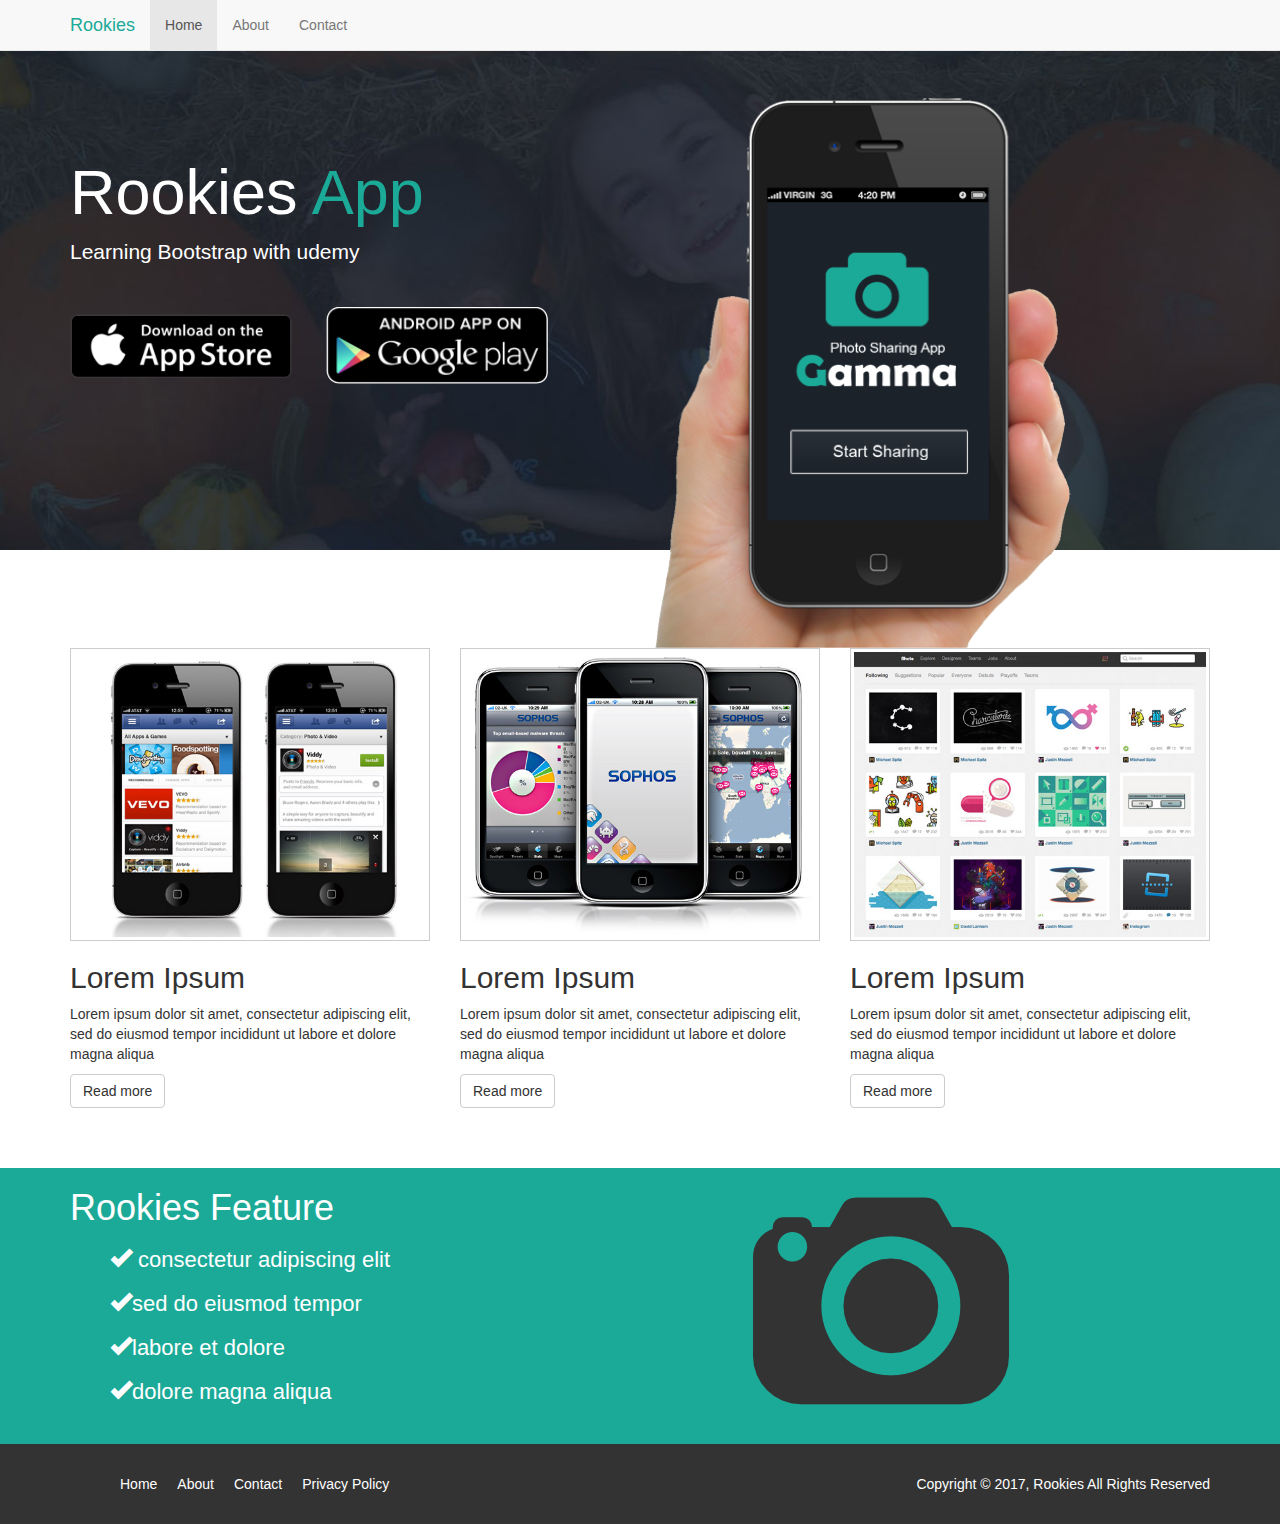
<file: Web-salespage/index.html>
<!DOCTYPE html>
<html lang="en">
<head>
    <meta charset="utf-8">
    <meta http-equiv="X-UA-Compatible" content="IE=edge">
    <meta name="viewport" content="width=device-width, initial-scale=1">
    <title>Rookies: Learning Bootstrap Salespage App</title>
    <!-- Bootstrap core CSS -->
    <link href="css/bootstrap.css" rel="stylesheet">
    <!-- Custom styles for this template -->
    <link href="css/style.css" rel="stylesheet">
</head>

<body>
<nav class="navbar navbar-default navbar-fixed-top">
    <div class="container">
        <div class="navbar-header">
            <button type="button" class="navbar-toggle collapsed" data-toggle="collapse" data-target="#navbar"
                    aria-expanded="false" aria-controls="navbar">
                <span class="sr-only">Toggle navigation</span>
                <span class="icon-bar"></span>
                <span class="icon-bar"></span>
                <span class="icon-bar"></span>
            </button>
            <a class="navbar-brand em-text" href="index.html">Rookies</a>
        </div>
        <div id="navbar" class="collapse navbar-collapse">
            <ul class="nav navbar-nav">
                <li class="active"><a href="index.html">Home</a></li>
                <li><a href="about.html">About</a></li>
                <li><a href="contact.html">Contact</a></li>
            </ul>
        </div><!--/.nav-collapse -->
    </div>
</nav>

<div class="jumbotron">
    <div class="container">
        <div class="row">
            <div class="col-md-6">
                <h1>Rookies <span class="em-text">App</span></h1>
                <p>Learning Bootstrap with udemy</p>
                <a href="#"><img class="app-btn" src="img/icon_app_store.png"></a>
                <a href="#"><img class="app-btn" src="img/icon_google_play.png"></a>
            </div>
            <div class="col-md-6">
                <img class="showcase-img" src="img/site_phone.png">
            </div>
        </div>
    </div>
</div>

<section id="middle">
    <div class="container">
        <div class="row">
            <div class="col-md-4">
                <img src="img/demo1.jpg" alt="" class="demo">
                <h2>Lorem Ipsum</h2>
                <p>Lorem ipsum dolor sit amet, consectetur adipiscing elit, sed do eiusmod tempor incididunt ut
                        labore et dolore magna aliqua</p>
                <a href="#" class="btn btn-default">Read more</a>
            </div>
            <div class="col-md-4">
                <img src="img/demo2.jpg" alt="" class="demo">
                <h2>Lorem Ipsum</h2>
                <p>Lorem ipsum dolor sit amet, consectetur adipiscing elit, sed do eiusmod tempor incididunt ut
                        labore et dolore magna aliqua</p>
                <a href="#" class="btn btn-default">Read more</a>

            </div>
            <div class="col-md-4">
                <img src="img/demo3.jpg" alt="" class="demo">
                <h2>Lorem Ipsum</h2>
                <p>Lorem ipsum dolor sit amet, consectetur adipiscing elit, sed do eiusmod tempor incididunt ut
                        labore et dolore magna aliqua</p>
                <a href="#" class="btn btn-default">Read more</a>
            </div>
        </div>
    </div>
</section>

<section id="feature">
    <div class="container">
        <div class="row">
            <div class="col-md-5">
                <h1>Rookies Feature</h1>
                <ul>
                    <li><i class="glyphicon glyphicon-ok"></i> consectetur adipiscing elit</li>
                    <li><i class="glyphicon glyphicon-ok"></i>sed do eiusmod tempor</li>
                    <li><i class="glyphicon glyphicon-ok"></i>labore et dolore</li>
                    <li><i class="glyphicon glyphicon-ok"></i>dolore magna aliqua</li>
                </ul>
                </div>
            <div class="col-md-4 col-md-offset-2">
                <img src="img/logo.png" alt="" class="big-logo">
            </div>
        </div>
    </div>
</section>

<footer>
    <div class="container">
        <div class="row">
            <div class="col-md-6 col-xs-12">
                <ul>
                    <li><a href="#">Home</a></li>
                    <li><a href="#">About</a></li>
                    <li><a href="#">Contact</a></li>
                    <li><a href="#">Privacy Policy</a></li>
                </ul>
            </div>
            <div class="col-md-6 col-xs-12">
                <p>Copyright &copy; 2017, Rookies All Rights Reserved</p>
            </div>
        </div>
    </div>
</footer>

<!-- Bootstrap core JavaScript
================================================== -->
<!-- Placed at the end of the document so the pages load faster -->
<script src="https://ajax.googleapis.com/ajax/libs/jquery/1.11.1/jquery.min.js"></script>
<script src="js/bootstrap.js"></script>
</body>
</html>
</file>
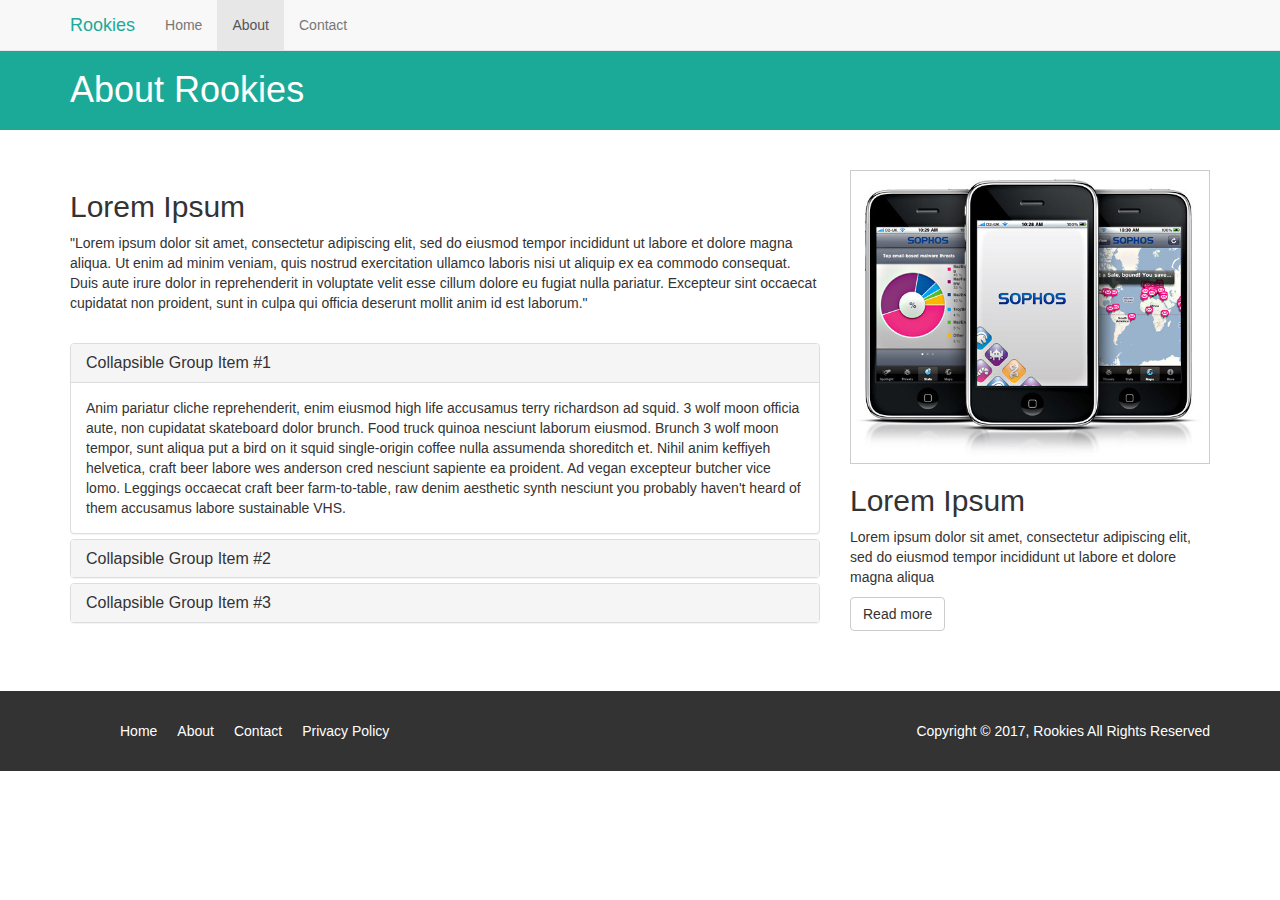
<file: Web-salespage/about.html>
<!DOCTYPE html>
<html lang="en">
<head>
    <meta charset="utf-8">
    <meta http-equiv="X-UA-Compatible" content="IE=edge">
    <meta name="viewport" content="width=device-width, initial-scale=1">
    <title>Rookies: Learning Bootstrap Salespage App</title>
    <!-- Bootstrap core CSS -->
    <link href="css/bootstrap.css" rel="stylesheet">
    <!-- Custom styles for this template -->
    <link href="css/style.css" rel="stylesheet">
</head>

<body>
<nav class="navbar navbar-default navbar-fixed-top">
    <div class="container">
        <div class="navbar-header">
            <button type="button" class="navbar-toggle collapsed" data-toggle="collapse" data-target="#navbar"
                    aria-expanded="false" aria-controls="navbar">
                <span class="sr-only">Toggle navigation</span>
                <span class="icon-bar"></span>
                <span class="icon-bar"></span>
                <span class="icon-bar"></span>
            </button>
            <a class="navbar-brand em-text" href="index.html">Rookies</a>
        </div>
        <div id="navbar" class="collapse navbar-collapse">
            <ul class="nav navbar-nav">
                <li><a href="index.html">Home</a></li>
                <li class="active"><a href="about.html">About</a></li>
                <li><a href="contact.html">Contact</a></li>
            </ul>
        </div><!--/.nav-collapse -->
    </div>
</nav>

<section id="title-bar">
    <div class="container">
        <div class="row">
            <div class="col-md-12">
                <h1>About Rookies</h1>
            </div>
        </div>
    </div>
</section>


<section>
    <div id="about">
        <div class="container">
            <div class="row">
                <div class="col-md-8">
                    <h2>Lorem Ipsum</h2>
                    <p>"Lorem ipsum dolor sit amet, consectetur adipiscing elit, sed do eiusmod tempor incididunt ut labore et dolore magna aliqua. Ut enim ad minim veniam, quis nostrud exercitation ullamco laboris nisi ut aliquip ex ea commodo consequat. Duis aute irure dolor in reprehenderit in voluptate velit esse cillum dolore eu fugiat nulla pariatur. Excepteur sint occaecat cupidatat non proident, sunt in culpa qui officia deserunt mollit anim id est laborum."
                    </p>
                    <br>
                    <div class="panel-group" id="accordion" role="tablist" aria-multiselectable="true">
                        <div class="panel panel-default">
                            <div class="panel-heading" role="tab" id="headingOne">
                                <h4 class="panel-title">
                                    <a role="button" data-toggle="collapse" data-parent="#accordion" href="#collapseOne" aria-expanded="true" aria-controls="collapseOne">
                                        Collapsible Group Item #1
                                    </a>
                                </h4>
                            </div>
                            <div id="collapseOne" class="panel-collapse collapse in" role="tabpanel" aria-labelledby="headingOne">
                                <div class="panel-body">
                                    Anim pariatur cliche reprehenderit, enim eiusmod high life accusamus terry richardson ad squid. 3 wolf moon officia aute, non cupidatat skateboard dolor brunch. Food truck quinoa nesciunt laborum eiusmod. Brunch 3 wolf moon tempor, sunt aliqua put a bird on it squid single-origin coffee nulla assumenda shoreditch et. Nihil anim keffiyeh helvetica, craft beer labore wes anderson cred nesciunt sapiente ea proident. Ad vegan excepteur butcher vice lomo. Leggings occaecat craft beer farm-to-table, raw denim aesthetic synth nesciunt you probably haven't heard of them accusamus labore sustainable VHS.
                                </div>
                            </div>
                        </div>
                        <div class="panel panel-default">
                            <div class="panel-heading" role="tab" id="headingTwo">
                                <h4 class="panel-title">
                                    <a class="collapsed" role="button" data-toggle="collapse" data-parent="#accordion" href="#collapseTwo" aria-expanded="false" aria-controls="collapseTwo">
                                        Collapsible Group Item #2
                                    </a>
                                </h4>
                            </div>
                            <div id="collapseTwo" class="panel-collapse collapse" role="tabpanel" aria-labelledby="headingTwo">
                                <div class="panel-body">
                                    Anim pariatur cliche reprehenderit, enim eiusmod high life accusamus terry richardson ad squid. 3 wolf moon officia aute, non cupidatat skateboard dolor brunch. Food truck quinoa nesciunt laborum eiusmod. Brunch 3 wolf moon tempor, sunt aliqua put a bird on it squid single-origin coffee nulla assumenda shoreditch et. Nihil anim keffiyeh helvetica, craft beer labore wes anderson cred nesciunt sapiente ea proident. Ad vegan excepteur butcher vice lomo. Leggings occaecat craft beer farm-to-table, raw denim aesthetic synth nesciunt you probably haven't heard of them accusamus labore sustainable VHS.
                                </div>
                            </div>
                        </div>
                        <div class="panel panel-default">
                            <div class="panel-heading" role="tab" id="headingThree">
                                <h4 class="panel-title">
                                    <a class="collapsed" role="button" data-toggle="collapse" data-parent="#accordion" href="#collapseThree" aria-expanded="false" aria-controls="collapseThree">
                                        Collapsible Group Item #3
                                    </a>
                                </h4>
                            </div>
                            <div id="collapseThree" class="panel-collapse collapse" role="tabpanel" aria-labelledby="headingThree">
                                <div class="panel-body">
                                    Anim pariatur cliche reprehenderit, enim eiusmod high life accusamus terry richardson ad squid. 3 wolf moon officia aute, non cupidatat skateboard dolor brunch. Food truck quinoa nesciunt laborum eiusmod. Brunch 3 wolf moon tempor, sunt aliqua put a bird on it squid single-origin coffee nulla assumenda shoreditch et. Nihil anim keffiyeh helvetica, craft beer labore wes anderson cred nesciunt sapiente ea proident. Ad vegan excepteur butcher vice lomo. Leggings occaecat craft beer farm-to-table, raw denim aesthetic synth nesciunt you probably haven't heard of them accusamus labore sustainable VHS.
                                </div>
                            </div>
                        </div>
                    </div>

                </div>
                <div class="col-md-4">
                    <img src="img/demo2.jpg" alt="" class="demo">
                    <h2>Lorem Ipsum</h2>
                    <p>Lorem ipsum dolor sit amet, consectetur adipiscing elit, sed do eiusmod tempor incididunt ut
                        labore et dolore magna aliqua</p>
                    <a href="#" class="btn btn-default">Read more</a>

                </div>

            </div>
        </div>
    </div>

</section>


<footer>
    <div class="container">
        <div class="row">
            <div class="col-md-6 col-xs-12">
                <ul>
                    <li><a href="#">Home</a></li>
                    <li><a href="#">About</a></li>
                    <li><a href="#">Contact</a></li>
                    <li><a href="#">Privacy Policy</a></li>
                </ul>
            </div>
            <div class="col-md-6 col-xs-12">
                <p>Copyright &copy; 2017, Rookies All Rights Reserved</p>
            </div>
        </div>
    </div>
</footer>

<!-- Bootstrap core JavaScript
================================================== -->
<!-- Placed at the end of the document so the pages load faster -->
<script src="https://ajax.googleapis.com/ajax/libs/jquery/1.11.1/jquery.min.js"></script>
<script src="js/bootstrap.js"></script>
</body>
</html>
</file>
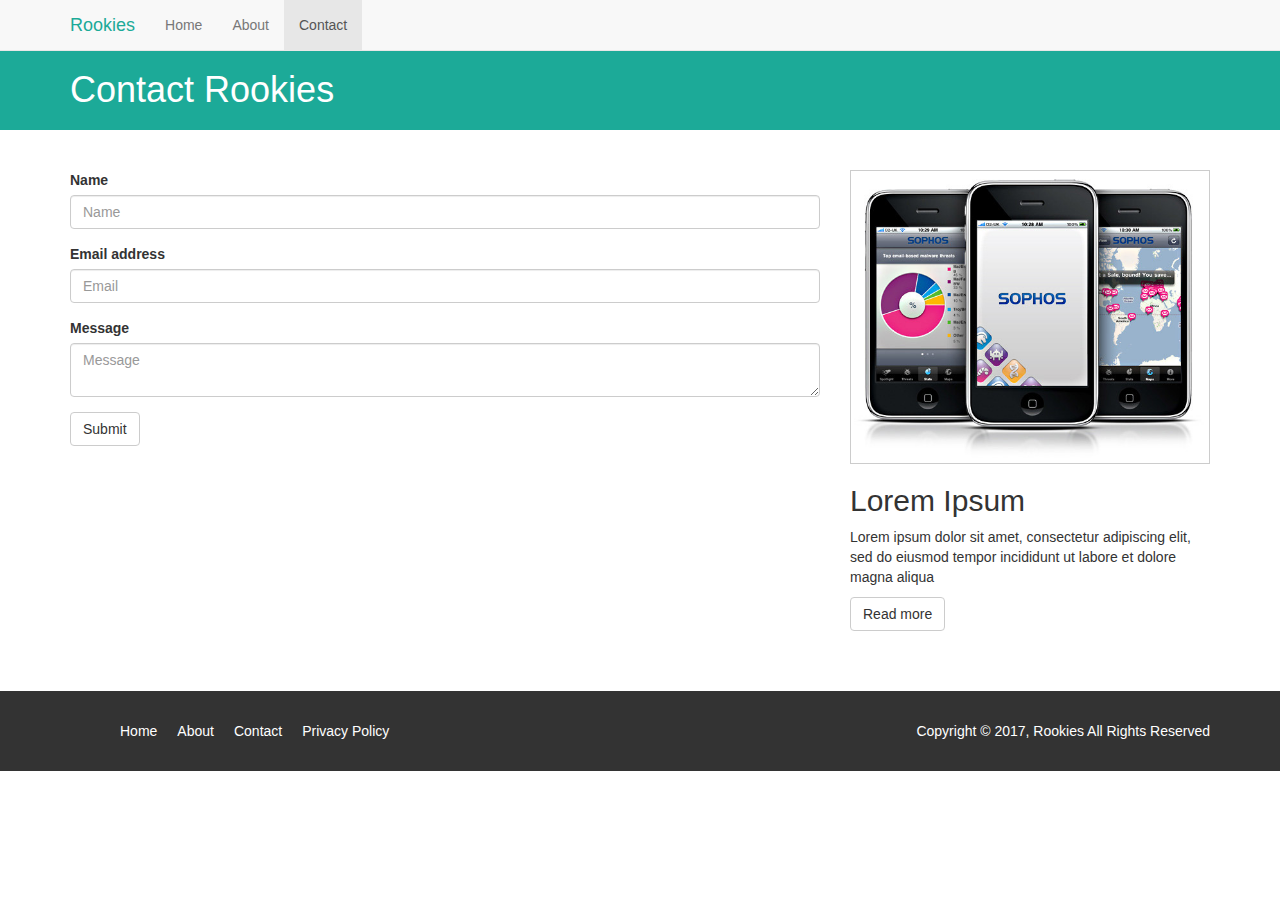
<file: Web-salespage/contact.html>
<!DOCTYPE html>
<html lang="en">
<head>
    <meta charset="utf-8">
    <meta http-equiv="X-UA-Compatible" content="IE=edge">
    <meta name="viewport" content="width=device-width, initial-scale=1">
    <title>Rookies: Learning Bootstrap Salespage App</title>
    <!-- Bootstrap core CSS -->
    <link href="css/bootstrap.css" rel="stylesheet">
    <!-- Custom styles for this template -->
    <link href="css/style.css" rel="stylesheet">
</head>

<body>
<nav class="navbar navbar-default navbar-fixed-top">
    <div class="container">
        <div class="navbar-header">
            <button type="button" class="navbar-toggle collapsed" data-toggle="collapse" data-target="#navbar"
                    aria-expanded="false" aria-controls="navbar">
                <span class="sr-only">Toggle navigation</span>
                <span class="icon-bar"></span>
                <span class="icon-bar"></span>
                <span class="icon-bar"></span>
            </button>
            <a class="navbar-brand em-text" href="index.html">Rookies</a>
        </div>
        <div id="navbar" class="collapse navbar-collapse">
            <ul class="nav navbar-nav">
                <li><a href="index.html">Home</a></li>
                <li><a href="about.html">About</a></li>
                <li class="active"><a href="contact.html">Contact</a></li>
            </ul>
        </div><!--/.nav-collapse -->
    </div>
</nav>

<section id="title-bar">
    <div class="container">
        <div class="row">
            <div class="col-md-12">
                <h1>Contact Rookies</h1>
            </div>
        </div>
    </div>
</section>


<section>
    <div id="about">
        <div class="container">
            <div class="row">
                <div class="col-md-8">
                    <form>
                        <div class="form-group">
                            <label for="exampleInputName">Name</label>
                            <input type="email" class="form-control" id="exampleInputName" placeholder="Name">
                        </div>
                        <div class="form-group">
                            <label for="exampleInputEmail1">Email address</label>
                            <input type="text" class="form-control" id="exampleInputEmail1" placeholder="Email">
                        </div>
                        <div class="form-group">
                            <label for="exampleInputMessage">Message</label>
                            <textarea class="form-control" id="exampleInputMessage" placeholder="Message"></textarea>
                        </div>


                        <button type="submit" class="btn btn-default">Submit</button>
                    </form>
                </div>
                <div class="col-md-4">
                    <img src="img/demo2.jpg" alt="" class="demo">
                    <h2>Lorem Ipsum</h2>
                    <p>Lorem ipsum dolor sit amet, consectetur adipiscing elit, sed do eiusmod tempor incididunt ut
                        labore et dolore magna aliqua</p>
                    <a href="#" class="btn btn-default">Read more</a>

                </div>

            </div>
        </div>
    </div>

</section>


<footer>
    <div class="container">
        <div class="row">
            <div class="col-md-6 col-xs-12">
                <ul>
                    <li><a href="#">Home</a></li>
                    <li><a href="#">About</a></li>
                    <li><a href="#">Contact</a></li>
                    <li><a href="#">Privacy Policy</a></li>
                </ul>
            </div>
            <div class="col-md-6 col-xs-12">
                <p>Copyright &copy; 2017, Rookies All Rights Reserved</p>
            </div>
        </div>
    </div>
</footer>

<!-- Bootstrap core JavaScript
================================================== -->
<!-- Placed at the end of the document so the pages load faster -->
<script src="https://ajax.googleapis.com/ajax/libs/jquery/1.11.1/jquery.min.js"></script>
<script src="js/bootstrap.js"></script>
</body>
</html>
</file>
<file: Web-salespage/css/style.css>
body {
  padding-top: 50px;
}

.em-text{
	color:#1caa98 !important;
}

.col-md-4 {
	margin-bottom: 20px;
}
section {
	padding: 40px 0 40px 0;
}

.jumbotron{
	background:#1b222a url(../img/site_showcase_bg.jpg) no-repeat top center;
	color:#fff;
	height:500px;
	overflow:none;

}

.jumbotron h1{
	margin-top:60px;
}

.jumbotron p{
	margin-bottom:40px;
}

.jumbotron img.app-btn{
	width:40%;
	margin-right:30px;
}

.jumbotron img.showcase-img{
	width:75%;
}
.demo {
	width: 100%;
	padding: 3px;
	border: 1px solid #ccc;
}

section#title-bar{
	margin: 0;
	padding: 0;
	height: 80px;
	background: #1caa98;
	color: #fff;
}
section#title-bar h1 {
	margin-bottom: 20px;
}


section#feature{
	background: #1caa98 !important;
	color: #fff;
	padding: 40px;
	overflow: auto;
}

section#feature ul li{
	font-size: 22px;
	list-style: none;
	line-height: 2em;
}
section#feature{
	padding: 0;
	margin: 0;
}

footer {
	background: #333;
	color: #fff;
	padding: 30px 0 20px 0;
}

footer li {
	float: left;
	padding: 0 10px 0 10px;
	list-style: none;
}

footer a {
	color: #fff;
}

footer p{
	float: right;
}

@media (max-width: 1200px) {

}

@media (max-width: 991px) {
	.showcase-img{
		display: none;
	}

}

@media (min-width: 768px) and (max-width: 990px) {
	.jumbotron img.app-btn{
		width: 30%;
	}
	.jumbotron{
		height: 400px; !important;
		background-size: 100% 100%;
	}
	.jumbotron h1 {
		margin-top: 10px;
	}

}
@media (max-width: 768px) {
	.jumbotron{
		height: 350px; !important;
		background-size: 100% 100%;
	}
	.jumbotron h1 {
		margin-top: 10px;
	}

}
@media (max-width: 500px) {
	.jumbotron{
		height: 450px; !important;
		background-image: none;
		text-align: center;
	}

	section#feature ul li{
		font-size: 19px; !important;

	}

	footer p{
		float: none;
		text-align: center;
		padding-top: 20px;
	}

}
</file>
